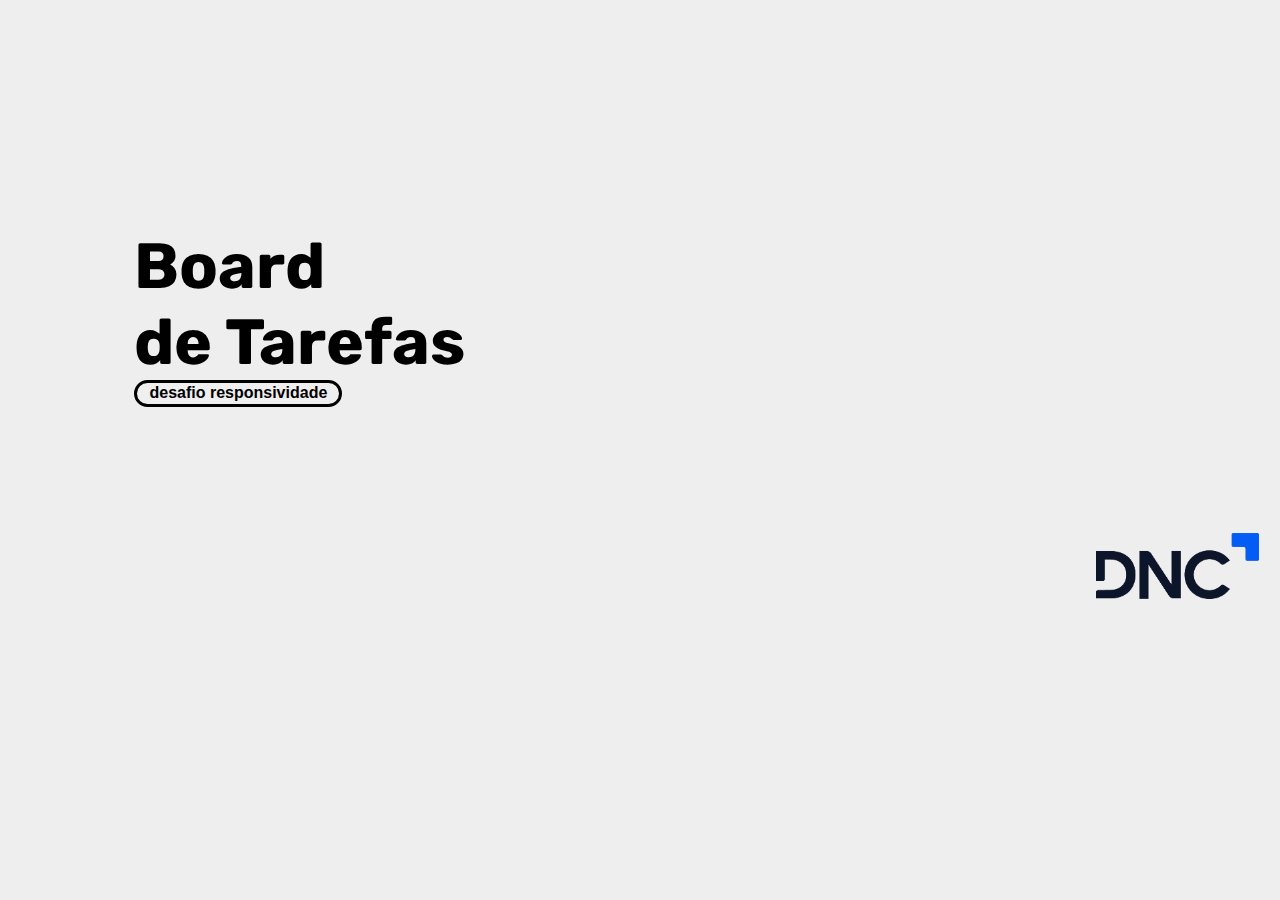
<file: index.html>
<!DOCTYPE html>
<html lang="pt-br">
<head>
    <meta charset="UTF-8">
    <meta name="viewport" content="width=device-width, initial-scale=1.0">
    <link rel="preconnect" href="https://fonts.googleapis.com">
    <link rel="preconnect" href="https://fonts.gstatic.com" crossorigin>
    <link href="https://fonts.googleapis.com/css2?family=Rubik:ital,wght@0,300..900;1,300..900&display=swap" rel="stylesheet">
    <link rel="stylesheet" href="style.css">
    <script src="index.js"></script>
    <title>Board de Tarefas</title>
</head>
<body>
    <main>
        <div id="titulo-e-botao">
            <div id="titulo">
            <h1>Board <br> de Tarefas</h1>
            </div>
            <a href="./desafioresponsivo.html"><button type="submit">desafio responsividade</button></a>
        </div>
        
    </main>
    <footer>
        <img src="./image 1.png" alt="Logo da DNC">
    </footer>
</body>
</html>
</file>
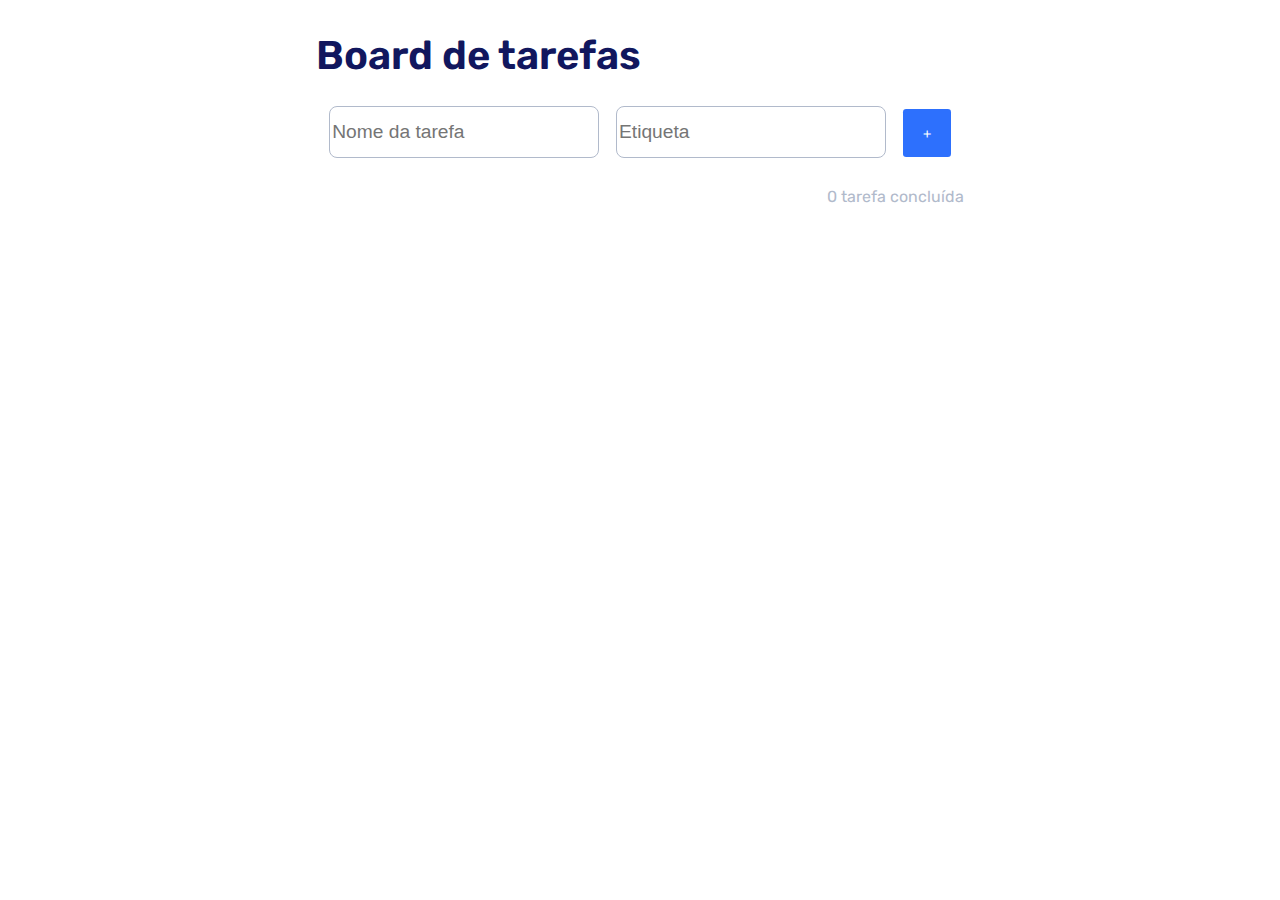
<file: desafioresponsivo.html>
<!DOCTYPE html>
<html lang="pt-br">
<head>
    <meta charset="UTF-8">
    <meta name="viewport" content="width=device-width, initial-scale=1.0">
    <link rel="preconnect" href="https://fonts.googleapis.com">
    <link rel="preconnect" href="https://fonts.gstatic.com" crossorigin>
    <link href="https://fonts.googleapis.com/css2?family=Inter:ital,opsz,wght@0,14..32,100..900;1,14..32,100..900&family=Rubik:ital,wght@0,300..900;1,300..900&display=swap" rel="stylesheet">
    <link rel="stylesheet" href="stile.css">
    <title>Board de tarefas</title>
</head>
<body>
    <main>
        <h1>Board de tarefas</h1>
        <section id="create-todo-section">
            <input type="text" name="nome_da_tarefa" class="input-tarefa" aria-label="Nome da tarefa" placeholder="Nome da tarefa" id="nome-da-tarefa">
            <input type="text" name="etiqueta" class="input-tarefa" aria-label="Etiqueta" placeholder="Etiqueta" id="etiqueta">
            <button id="save-task" aria-label="Cadastrar tarefa" onclick="tarefa.Adicionar()">+</button>
        </section>
        <section class="section-tarefas">

        </section>
        <footer id="todo-footer">
        </footer>
    </main>
    <script src="index.js"></script>
</body>
</html>
</file>
<file: style.css>
html{
    width: 100%;
    height: 100%;
    box-sizing: border-box;
    font-size: 1rem;
    font-family: "Rubik", sans-serif;
    background-color: #EEEEEE;
}
main{
    margin-top: 18%;
    margin-left: 10%;
}
h1{
    font-weight: 700;
    font-size: 4rem;
    letter-spacing: 0%;
    padding: 0rem;
    margin: 0 0;
    color: #000000;

}
button{
    border: .2rem solid #000000;
    color:#000000;
    border-radius: 3rem;
    font-weight: 700;
    font-size: medium;
    width: 13rem;
    padding: .1rem .2rem;
    cursor: pointer;
}
#titulo-e-botao{
    width: 29rem;
} 
footer{
    margin-top: 10%;
    position: relative;
    text-align: end;
    margin-right: 1%;
    margin-bottom: 4%;
}
img{
    width: 10.2rem;
}
</file>
<file: stile.css>
html{
    width: 100%;
    height: 100%;
    box-sizing: border-box;
    font-size: 1rem;
    font-family: "Rubik", sans-serif;
    background-color: #FFFFFF;
}
main{
    background-color: #FFFFFF;
    justify-items: center;
    margin: auto;
    width: 21.5rem;
}
h1{
    font-weight: 600;
    font-size: 2rem;
    margin-top: 0;
    color: #11175E;
}
#create-todo-section{
    margin: auto;
    justify-items: center;
}
.input-tarefa{
    color: black;
    height: 3rem;
    width: 19.5rem;
    margin: auto;

    margin-bottom: .8rem;
    font-weight: 500;
    font-size: 1.2rem;
    border: hidden;
    border: .1rem solid #B1BACB;
    border-radius: .5rem;
    ::placeholder{
        padding-left: 1rem;
        font-weight: 500;
        font-size: 1.5rem;
    }
    
}
#save-task{
    font-family: "Rubik", sans-serif;
    background-color: #2D70FD;
    color: #FFFFFF;
    border: hidden;
    border-radius: .2rem;
    height: 3rem;
    width: 20rem;
    margin: 0;
    margin-bottom: .8rem;
    cursor: pointer;
}
footer{
    margin-right: 1.5rem;
    justify-self: end;
    color: #B1BACB;
}
.section-tarefas {
    font-family: "Inter", sans-serif;
    margin: auto;
    & .tarefa-item{
        width: 15rem;
        padding-inline-start: 0rem;
        border: .1rem solid #B1BACB;
        border-radius: .5rem;
        padding: 1.8rem 2.5rem;
        margin-bottom: .4rem;
        align-items: center;
        justify-items: center;
        & h2{
            margin-top: 0;
            font-weight: 500;
            font-size: 1rem;
            color: #001747;
        }
        & .etiqueta{
            color: #B1BACB;
            border: .1rem solid #B1BACB;
            font-size: .8rem;
            border-radius: 1rem;
            margin: 0;
            width: fit-content;
            padding: .2rem .5rem;
        }
        & .data{
            margin-top: .5rem;
            font-weight: 500;
            font-size: .9rem;
            color: #B1BACB;
        }
        & button{
            background-color: #2D70FD;
            color: #FFFFFF;
            border: hidden;
            border-radius: .2rem;
            font-size: 1.2rem;
            padding: .8rem 1.7rem;
            cursor: pointer;
            
        }
    }
}
@media only screen and (min-width: 768px){
    main{
        background-color: #FFFFFF;
        padding: 1.5rem 2rem;
        width: 40.5rem;
        margin: 0;
        justify-items: center;
        margin: auto;
    }
    h1{
        font-weight: 600;
        font-size: 2.5rem;
        position: relative;
        justify-self: start;
        text-align: left;
        justify-items: start;
    }
    .input-tarefa{
        width: 16.5rem;
        margin-right: .8rem;
    }
    #save-task{
        width: 3rem;
        justify-self: center;
    }
    .section-tarefas{
        margin-top: .5rem;
        width: 35rem;
        margin: 0;
        margin: auto;
        justify-items: center;
        
        & .tarefa-item{
            width: 100%;
            display: flex;
            justify-content: space-between;


            p{
                display: inline-block;
                margin: 0 .4rem;
            }
            buttom{
                justify-items: center;
            }
        }
    }
    footer{
        margin: 0;
    }
}
</file>
